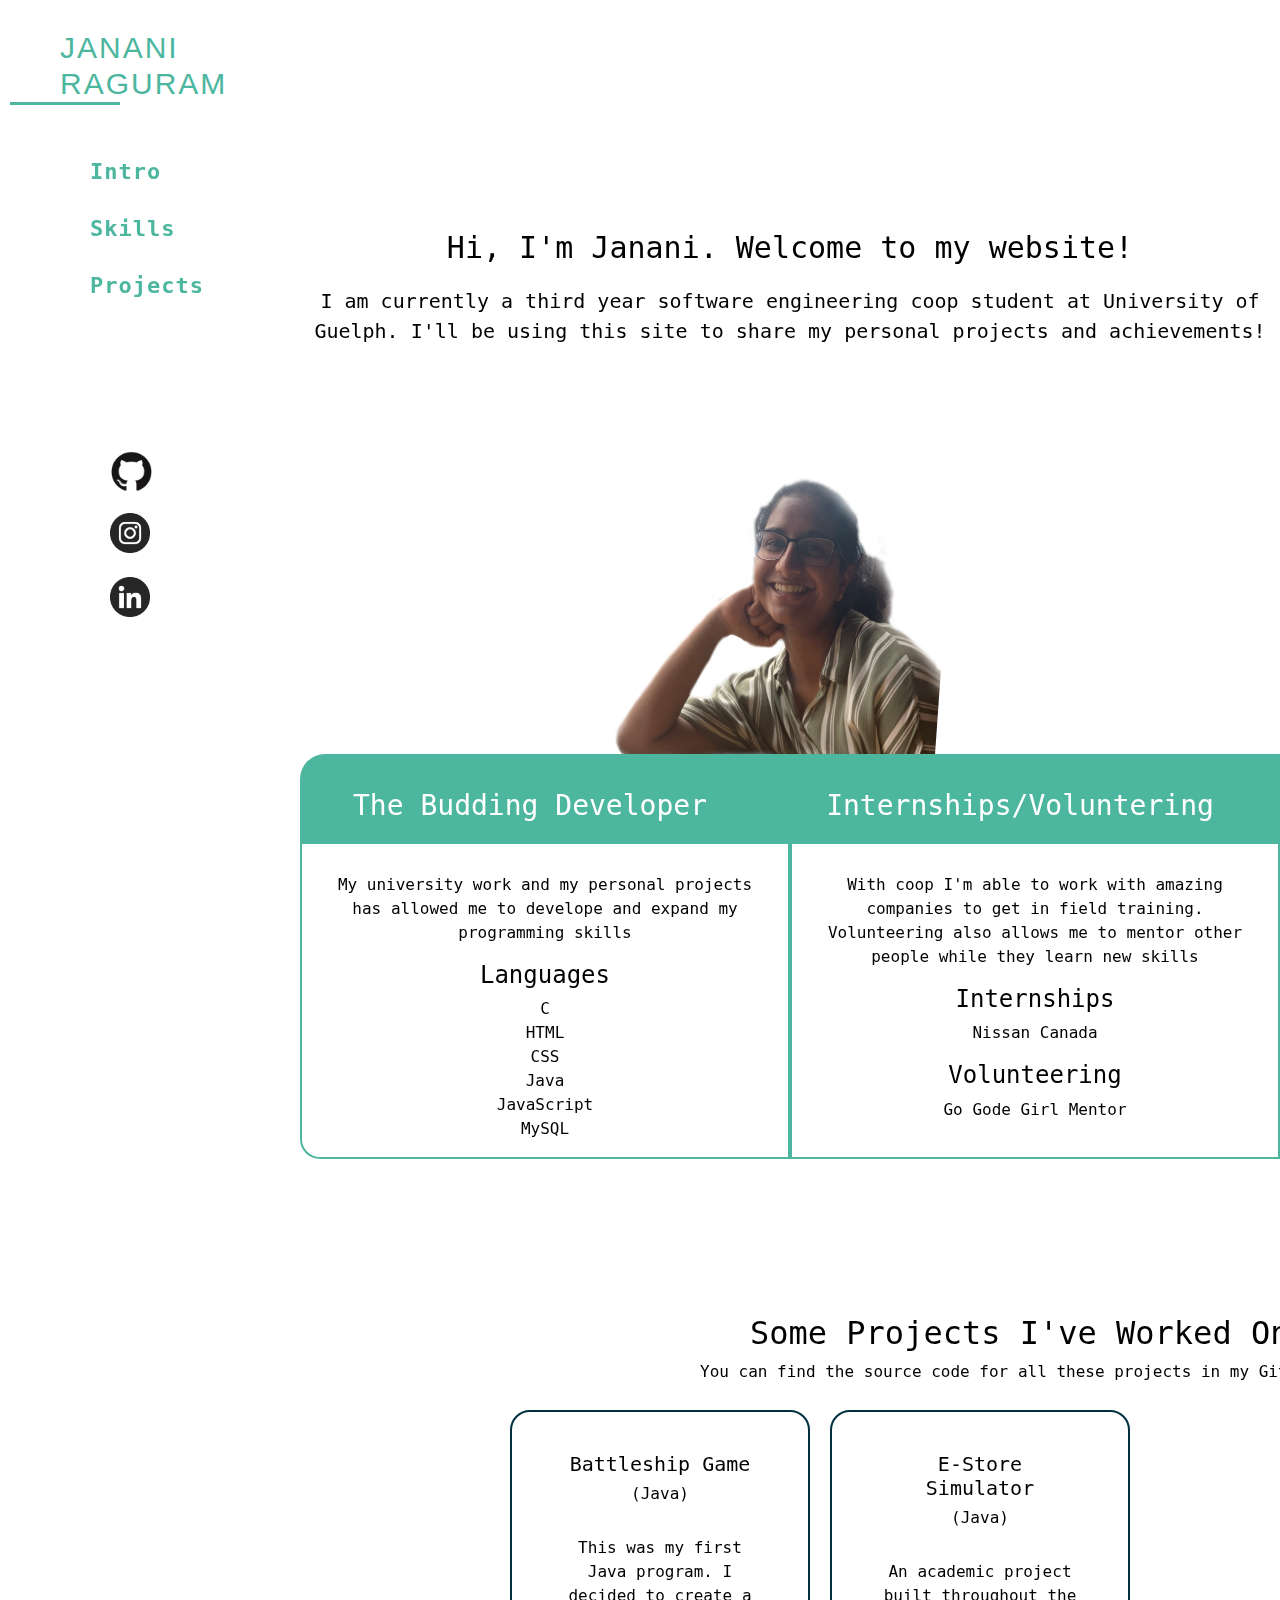
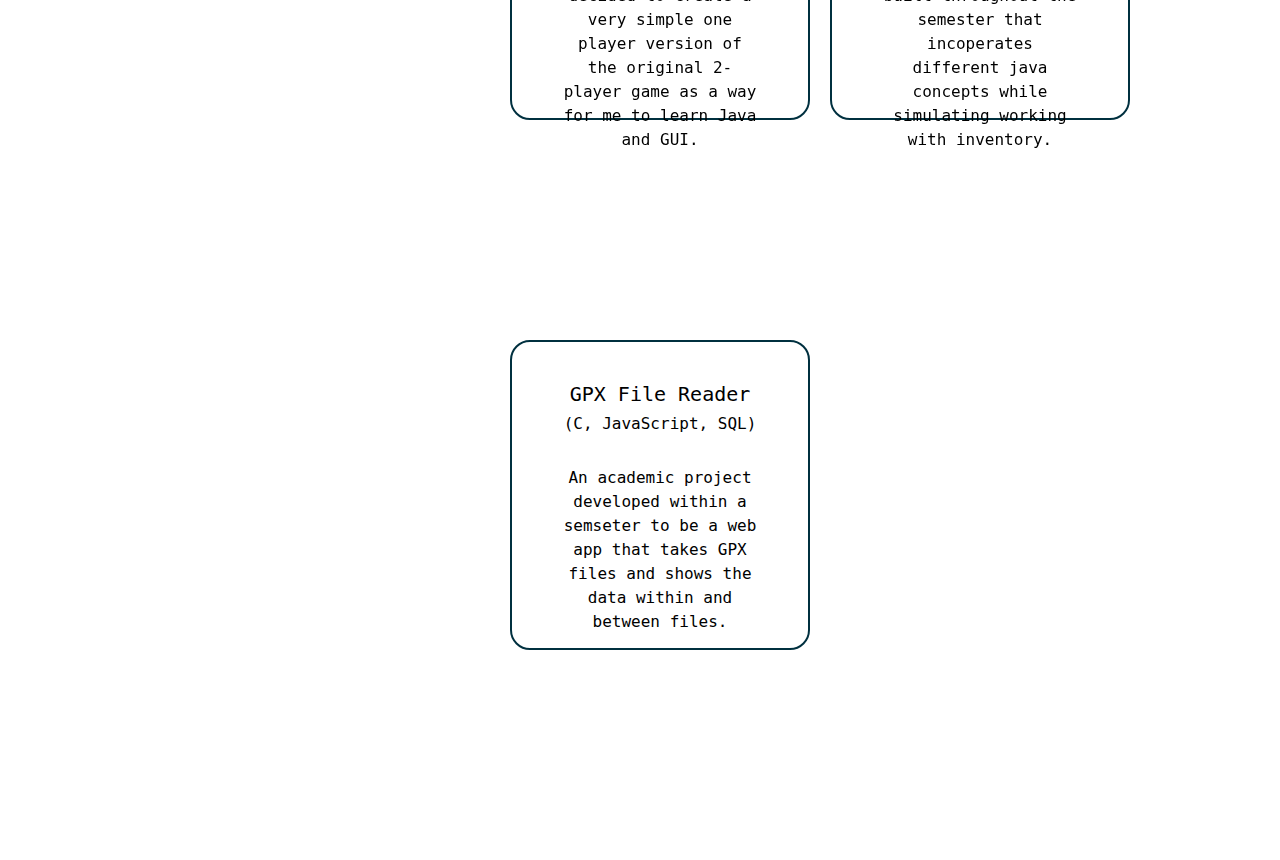
<file: index.html>
<!DOCTYPE html>
<html>
	<head>
		<title>J.R Home</title>
		<meta name="viewport" content="width=device-width, initial-scale=1">
	    <link rel="stylesheet" href="https://maxcdn.bootstrapcdn.com/bootstrap/4.0.0/css/bootstrap.min.css" integrity="sha384-Gn5384xqQ1aoWXA+058RXPxPg6fy4IWvTNh0E263XmFcJlSAwiGgFAW/dAiS6JXm" crossorigin="anonymous">
		<link rel="stylesheet" type="text/css" href="css/homepage.css">

	</head>
	<body>

		<h2 id="pgtitle">JANANI RAGURAM</h2>

		<div class="nav">
			<a href="#pgtitle">Intro</a>
			<a href="#skills">Skills</a>
			<a href="#projects">Projects</a>
			<!-- <a href="pages/aboutme.html"> About Me</a> -->
			<!-- <div class="dropdown"> -->
				<!-- <a class= "btn" href="pages/assignments.html">Projects</a> -->
				<!-- <div class="dropdown-elements">
					<a href="pages/assignments.html#mode1">Moduale 1</a>
				</div> -->
			<!-- </div> -->
			<!-- <div class="vl"></div> -->
			<div class="social">
				<a href="https://github.com/jananiRaguram" target="_blank"><img src="github.jpg" height="53px" width="53px" style="margin-left: -5px; margin-bottom: -9px;"> </a>
				<a href="https://www.instagram.com/janani.ragu/" target="_blank"><img src="Instagram_2.png" height="40px" width="40px"> </a>
				<a href="https://www.linkedin.com/in/jananiraguram/" target="_blank"><img src="Linkedin_2.png" height="40px" width="40px"> </a>
			</div>
		</div>
		<div id="intro">
			<h2>Hi, I'm Janani. Welcome to my website!</h2>
			<p> I am currently a third year software engineering coop student at University of<br>
				Guelph. I'll be using this site to share my personal projects and achievements!
			</p>
		</div>
	
		<div id="skills">
			<img id="dp" src="cutout2.png" width="330px" height="400px">

			<div class="box-divider">
				<div class="row">
					<div class="col">
						<h3>The Budding Developer</h3>
					</div>
					<div class="col">
						<h3>Internships/Voluntering</h3>
					</div>
					<div class="w-100"></div>
					<div class="col">
						<p>My university work and my personal projects has allowed me to develope and expand my programming skills</p>
						<ul>
							<h4>Languages</h4>
							<li>C</li>
							<li>HTML</li>
							<li>CSS</li>
							<li>Java</li>
							<li>JavaScript</li>
							<li>MySQL</li>
						</ul>
					</div>
					<div class="col">
						<p>With coop I'm able to work with amazing companies to get in field training. Volunteering also allows me to mentor other people while they learn new skills</p>
						<ul>
							<h4>Internships</h4>
							<li>Nissan Canada</li>					
						</ul>
						<ul>
							<h4>Volunteering</h4>
							<li>Go Gode Girl Mentor</li>
						</ul>
					</div>
				</div>
				
			</div>
		</div>

		<div id="projects">
			<h2>Some Projects I've Worked On</h2>
			<p style="margin-left:200px;">You can find the source code for all these projects in my GitHub Repo</p>
			
			<div class="row2">
				<div class="col2">
					<a href="https://github.com/jananiRaguram/Battleship" target="_blank">
						<div>
							<h5>Battleship Game</h5>
							<h6>(Java)</h6>
							<br>
							This was my first Java program. I decided to create a very simple one player version of the original 2-player game as a way for me to learn Java and GUI.
						</div>
					</a>
				</div>
				<div class="col2">
					<a href="https://github.com/jananiRaguram/EStore" target="_blank">
						<div>
							<h5>E-Store Simulator</h5>
							<h6>(Java)</h6>
							<br>
							An academic project built throughout the semester that incoperates different java concepts while simulating working with inventory.
						</div>
					</a>
				</div>
				<div class="col2">
					<a href="https://github.com/jananiRaguram/GPX-file-tracker" target="_blank">
						<div>
							<h5>GPX File Reader</h5>
							<h6>(C, JavaScript, SQL)</h6>
	
							<br>
							An academic project developed within a semseter to be a web app that takes GPX files and shows the data within and between files.
						</div>
					</a>
				</div>
			</div>		
			
		</div>
	
	</body>


</html>
</file>
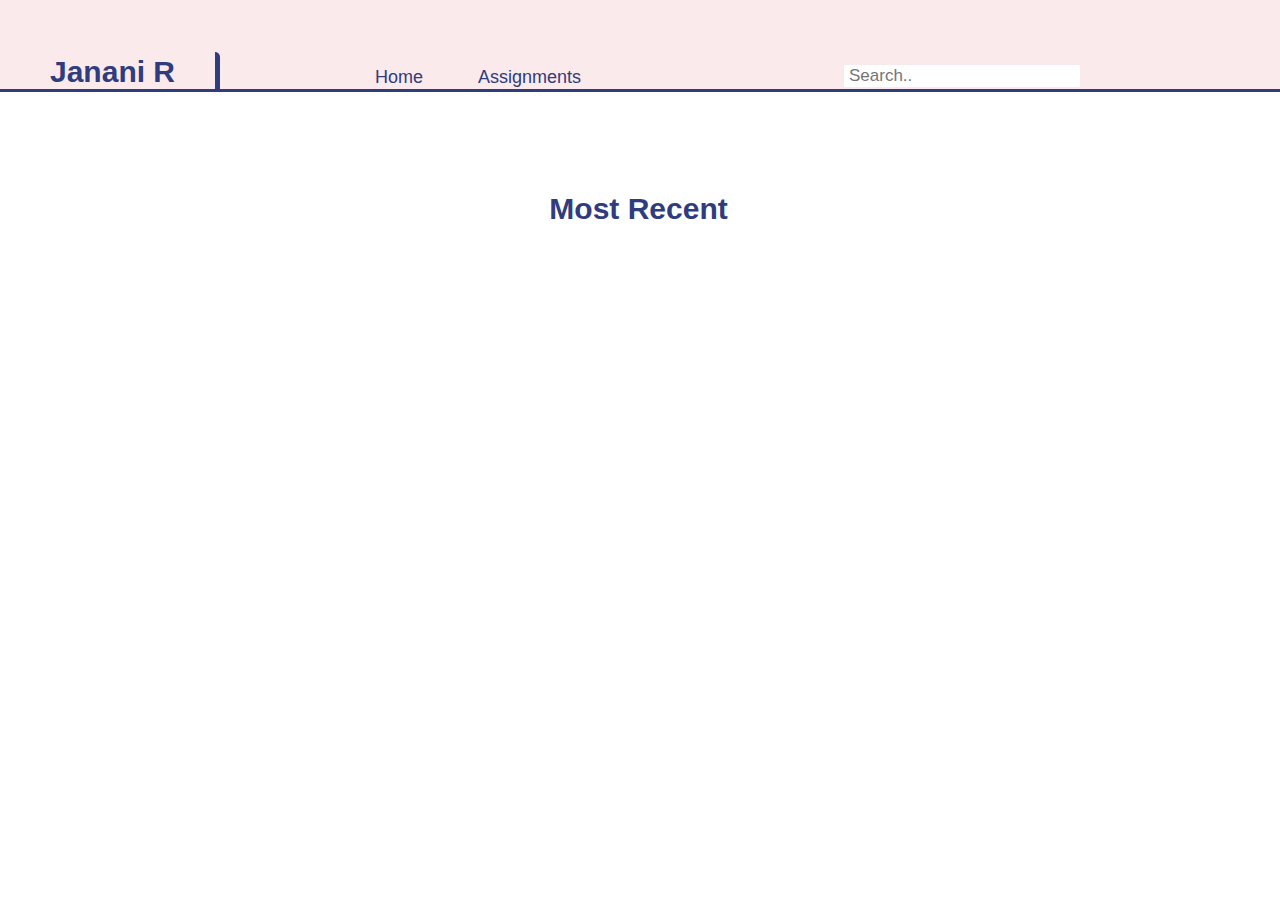
<file: comp sci website/index.html>
<!DOCTYPE html>
<html>
<head>
	<title>Janani's Site</title>

	<link rel="stylesheet" type="text/css" href="css/theme.css">

	<style type="text/css">

		* {
			box-sizing: border-box;
		}

		body {
			background-color: white;
			margin: 0;
		}

		h2 {
			background-color: #FBEAEB;
			background-size: auto;
			display: block;
			text-align: left;
			padding-top: 60px;
			padding-left: 50px;
			position: relative;
			bottom: 30px;
			color: #2F3C7E;
			border-bottom-style: solid;
			font-family: plaquette, sans-serif;
			font-size: 30px;

			}
	
		ul { 
		 	list-style-type: none;
		 	overflow: none;
		 	text-align: center;
		 	background-color: #FBEAEB;
		 	
		 }
		 
		 li a {
		 	float: left;
		 	display: block;
		 	color: #2F3C7E;
		 	padding: 12px 20px;
		 	margin:-55px 0px 40px 15px;
		 	position: relative;
		 	left: 300px;
		 	bottom: 37px;
		 	text-decoration:none; 
		 	font-family: plaquette, sans-serif;
			font-size: 18px;
		 }

		 li a:hover {
		 	background-color: #FADAEA;
		 	color: #263490;
		 	border-bottom: solid;
		 	max-height: 37px;

		 }


		.recent-list-style {
			list-style-type: none;
		 	overflow: none;
		 	background-color: white;
		 	position: relative;
		 	left: -152px;
		 	top: 45px;
		 	font-family: plaquette, sans-serif;
		 	color: #2F3C7E; 
			font-size: 15px;  	
		 }

		 .vl { 
		 	width: 5px;
		 	background-color:#2F3C7E;
		 	position: absolute;
		 	top: 52px;
		 	bottom: 100px;
		 	left: 215px;
		 	height: 40px;
		 	border-top-right-radius: 5px;
		 }

		 .topnav {
		 	overflow: hidden;
		 	color: black;
		 	position: absolute;
		 	top: 65px;
		 	right: 200px;

		 }

		 .topnav input[type=text] {
		 	border:none;
		 	font-size: 17px;
		 	padding-left: 5px;
		 	padding-right: 10px;
		 	font-family: plaquette, sans-serif;

		 }

	</style>
		
</head>
<body>

	<h2>Janani R</h2>

	<ul>
		<li><a href="index.html">Home</a></li>	
		<li><a href="pages/assignments.html">Assignments</a>
		</li>

	</ul>

	<div class="recent-list-style"align="center">
		<h1>Most Recent</h1>
	</div> 
	
	<div class="vl"></div>

	<div class="topnav">
		<input type="text" placeholder="Search..">
	</div>

	

</body>
</html>
</file>
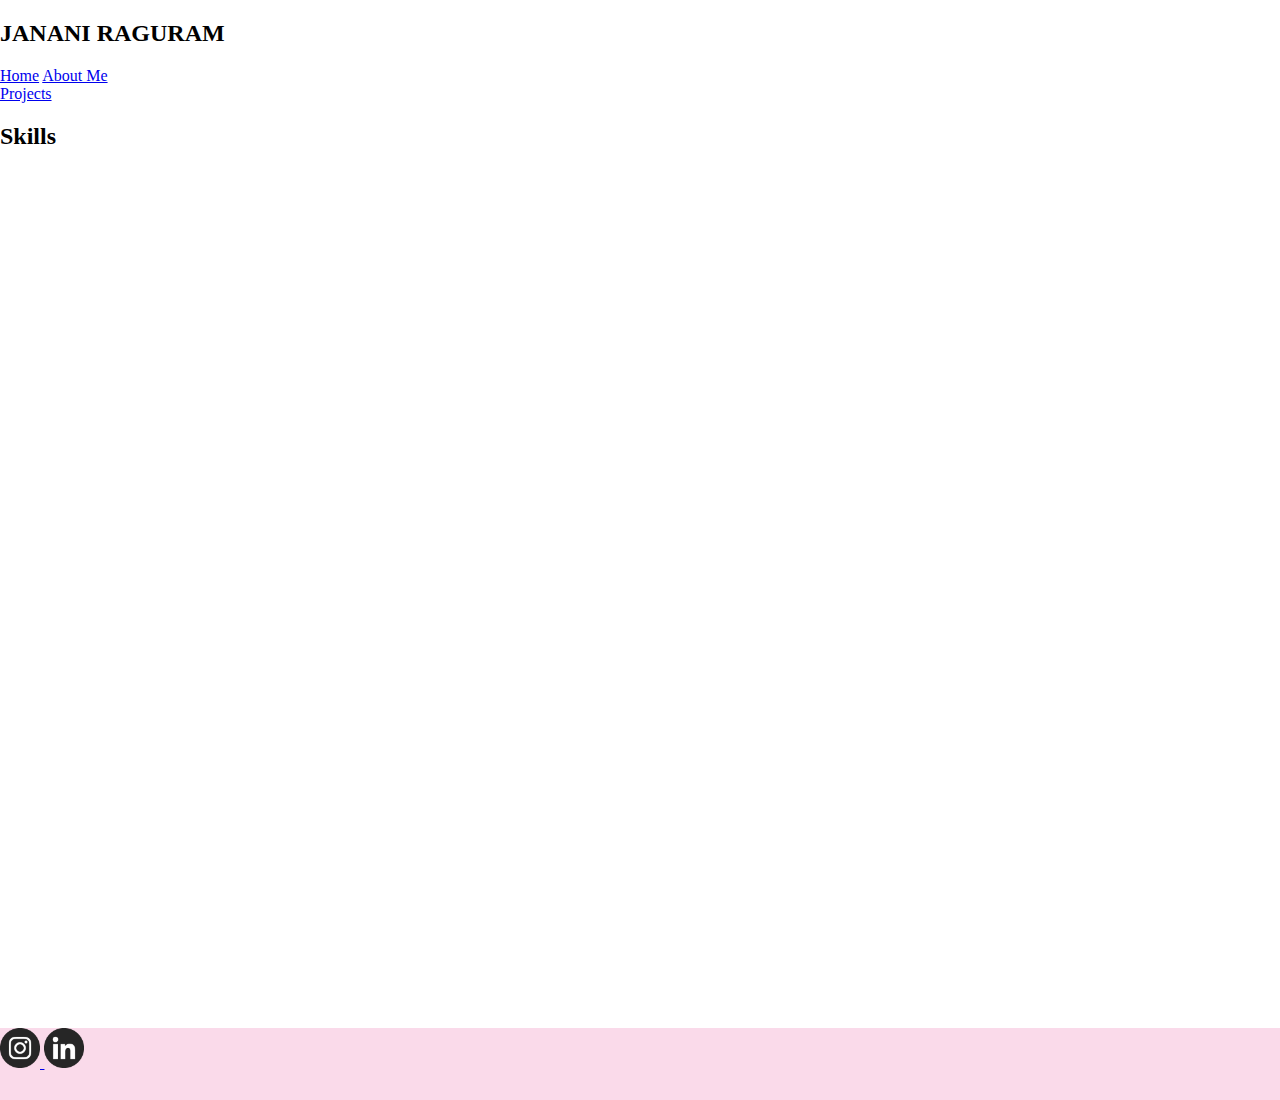
<file: pages/aboutme.html>
<!DOCTYPE html>
<html>
<head>
	<title>J.R About Me</title>

	<link rel="stylesheet" type="text/css" href="../css/aboutme.css">

</head>
<body>
	
	<h2 id="pgtitle">JANANI RAGURAM</h2>

	<div class="nav">
		<a href="../index.html">Home</a>
		<a id= "active" href="aboutme.html"> About Me</a>
		<div class="dropdown">
			<a class= "btn" href="../pages/assignments.html">Projects</a>
			<!-- <div class="dropdown-elements">
				<a href="pages/assignments.html#mode1">Moduale 1</a>
			</div> -->
		</div>
	</div>
	<div id= "skills">
		<h2>Skills</h2>
	</div>
	<!-- <h2 class="title">A Little About Me</h2> -->

	<!-- <p>Welcome to my website! If you didn't already know, my name is Janani. -->
	<!-- I am a first year Software Engineering student at the University of Guelph.</p> -->
	
	<!--from w3schools how to create 2 columns-->
	<!-- <div class="row"> 
		<div class="column">
			<h2>Tech Experience</h2>
			<ol>
				<li> Programming Languages</li> 
					<ul> 
						<li>javascript</li>
						<li>c language</li>
						<li>some experience with python</li>
					<ul>
				<li>Photography:</li>
					<ul>
						<li>lightroom</li>
						<li>photoshop</li>
					</ul>
			</ol>
		</div>
		<div class="column">
			<h2>Extra-Curriculars</h2>
			<ol>
				<li>Clubs (highschool):</li>
					<ul>
						<li>Student Athletic Association</li>
						<li>Interact club</li>
					</ul>
				<li> CLubs (currently):</li>
					<ul>
						<li> SoCIS</li>
						<li> GWICS</li>
				<li>Sports (highschool):</li>
					<ul>
						<li>badminton</li>
						<li>basketball</li>
						<li>ultimate frisbee</li>
						<li>soccer</li>
					</ul>
			</ol>
		</div>
	</div>
	 -->
	<footer class="social">
			<a href="https://www.instagram.com/janani.ragu/" target="_blank"><img src="../Instagram_2.png" height="40px" width="40px"> </a>
			<a href="https://www.linkedin.com/in/jananiraguram/" target="_blank"><img src="../Linkedin_2.png" height="40px" width="40px"> </a>

	</footer>
	

</body>
</html>
</file>
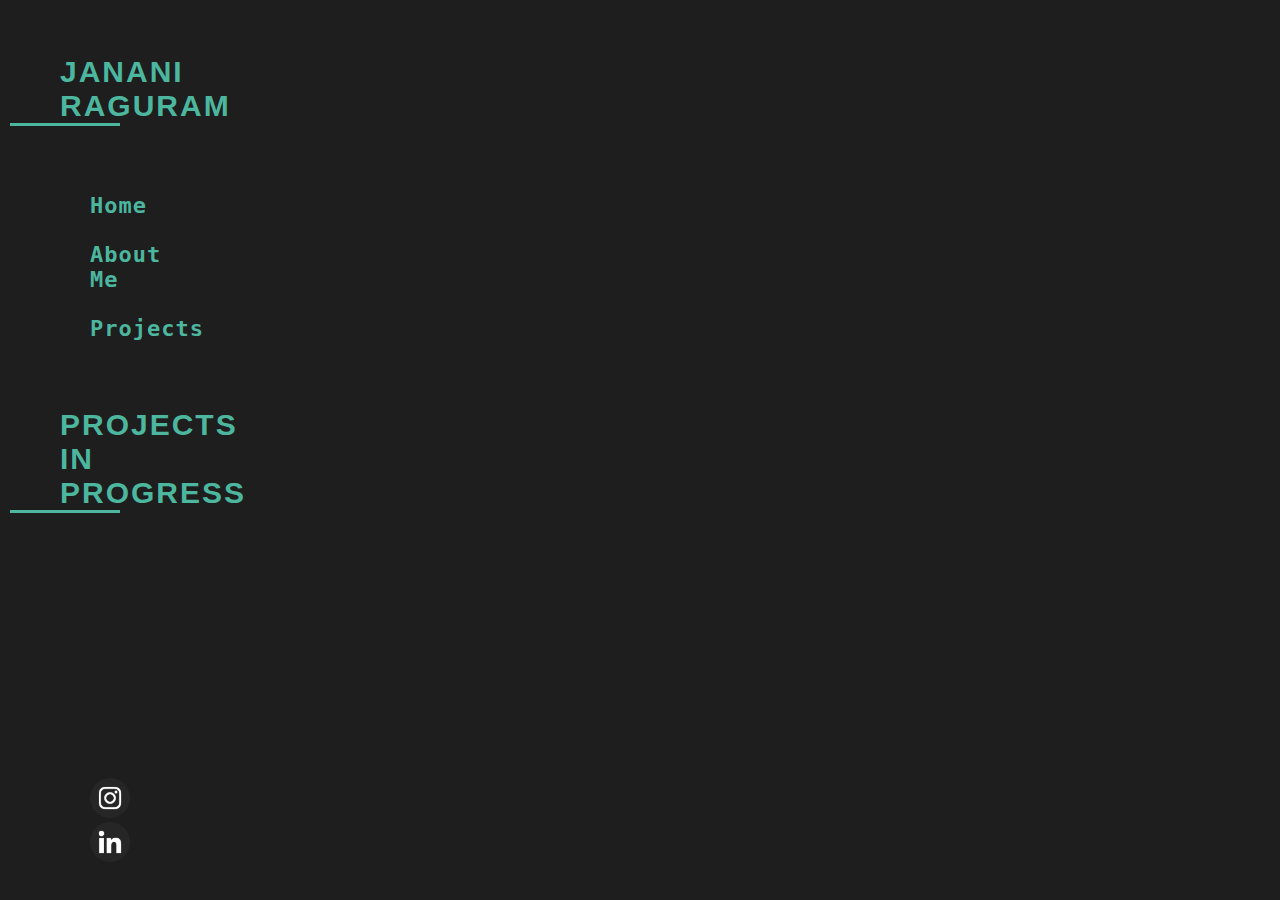
<file: pages/assignments.html>
<!DOCTYPE html>
<html>
<head>
	<title>J.R</title>
	<link rel="stylesheet" type="text/css" href="../css/projects.css">
	<script type="text/javascript" src="../js/main.js">
	</script>
	<script type="text/javascript" src="../js/negnumber.js">
	</script>
	<script type="text/javascript" src="../js/orderednumbers.js">
	</script>
	<script type="text/javascript" src="../js/guessnumber.js">
	</script>
	<script type="text/javascript" src="../js/module4.js">
	</script>
	<script type="text/javascript" src="../js/encrypt.js"></script>
	<script type="text/javascript" src="../js/decrypt.js"></script>



</head>
<body>

	<h2 id="pgtitle">JANANI RAGURAM</h2>

	<div class="nav">
		<a href="../index.html">Home</a>
		<a href="../pages/aboutme.html"> About Me</a>
		<div class="dropdown">
			<a id= "active" class= "btn" href="pages/assignments.html">Projects</a>
			<!-- <div class="dropdown-elements">
				<a href="pages/assignments.html#mode1">Moduale 1</a>
			</div> -->
		</div>
	</div>

	<h2>PROJECTS IN PROGRESS</h2>
	<!-- <a href="#top">
		<h1>Projects</h1>
	</a>

	<div class="sidenav">
		<a href="#mode1">Module 1</a>
		<a href="#mode2">Module 2</a>
		<a href="#mode3">Module 3</a>
		<a href="#mode4">Module 4</a>
	</div> 
	
	<div id="mode1">
		<h3>Module 1</h3>
	</div>

	<div class="link1">
		<button onclick="biggerNumber()">Find the bigger number</button>
			<p id='practice1'></p>
	</div>

	<div class = "link1plus">
			<button onclick="negNumber(-2,4,5)">Find the Negative Number</button>
			<p id= 'practice2'></p>
		<button onclick="numberOrder()">Ordering Numbers</button>
			<p id='practice3'></p>
	</div>

	<div id="mode2">
		<h3>Module 2</h3>
	</div>

	<div class="link2">
		<button onclick="guessNumber()"> Guess The Number
		</button>
		<p id="findNumber"></p>
	</div>

	<div id="mode3">
		<h3>Module 3</h3>
	</div>

	<div class="link3">
		<button onclick= 'lengthOfString()'>finding the length of this string</button>
			<p id='stringLength'></p>
		<button onclick="everyOtherLetter()">click here to capitalize everyother letter of "apple"</button>
			<p id='stringUpper'></p>
	</div>
	<div id="mode4">
		<h3>Module 4</h3>
	</div>
	<div class="link4">
		<button onclick="secret()">Encrypt a message </button>
			<p id="ciphertext"></p>
		<button onclick="decrypt()">decrypt message</button>
			<p id="message"></p>
	</div>
 -->
	<footer class="social">
			<a href="https://www.instagram.com/janani.ragu/"><img src="../Instagram_2.png" height="40px" width="40px"> </a>
			<a href="https://www.linkedin.com/in/jananiraguram/"><img src="../Linkedin_2.png" height="40px" width="40px"> </a>

	</footer>


</body>
</html>
</file>
<file: css/homepage.css>
* {
	box-sizing: border-box;
	scroll-behavior: smooth;
	position: relative;
}

body {
	/* background-color:#1e1e1e; */
	background-color:white;
	scroll-behavior: smooth;
	margin: 0;
	overflow-y: auto;
	color: black;
}

#pgtitle{
	/* background-color: #1E1E1E; */
	background-size: auto;
	display: block;
	text-align: left;
	padding-top: 60px;
	padding-left: 50px;
	position: relative;
	bottom: 30px;
	color: #4cb69f;
	border-bottom-style: solid;
	margin-right: 1160px; 
	margin-left: 10px;
	font-family: plaquette, sans-serif;
	font-size: 30px;
	letter-spacing: 2px;
}

#intro{
	margin-top: 100px;
	text-align: center;
	margin-left: 300px;
	font-family: dejaVu Sans Mono, monospace;
	position: relative;
	/* background-color: white; */
	padding-top: 55px;
	/* border: 2px; */

}

#intro h2{
	margin-top: -60px;
	font-size: 30px;
}

#intro p{
	margin-top: 20px;
	font-size: 20px;
}

#dp{
	margin-right:20px;
	transform: rotate(4deg);
	margin-bottom: -52px;
}

.nav {
	text-align: left;
	overflow: none;
	list-style-type: none;
	position: fixed;
}

/*drop down css from w3 schools:  https://www.w3schools.com/howto/howto_css_dropdown.asp*/
.dropdown {
  position: relative;
  display: inline-block;
}

.dropdown a#active{
	color: black;
}

.dropdown-elements {
  display: none;
  position: absolute;
}

.dropdown-elements a {
  padding: 12px 16px;
  text-decoration: none;
  display: block;
}

.dropdown-elements a:hover {background-color: #ddd;}

.dropdown:hover .dropdown-elements {display: block;}

.dropdown:hover .btn {
	color: black;
	padding: 12px 20px;
}

.nav a{
	display: block;
	color: #4cb69f;
	padding-top: 20px;
	margin-left: 70px;
	margin-right: 1300px; 
	padding: 12px 20px;
	position: relative;
	text-decoration:none; 
	font-family: dejaVu Sans Mono, monospace;
	font-size: 22px;
	font-weight: bold;
	font-stretch: semi-expanded;
	letter-spacing: 1px;

}

.nav a:hover {
	color: black;
	text-decoration: underline;
}

.nav a.active{
	color: black;
}

.recent-list-style {
	background-color: transparent;
	position: relative;
	left: -190px;
	top: 45px;
	font-family: plaquette, sans-serif;
	color: #00303F ; 
	font-size: 15px; 
	text-align: center; 	
}
/*
.vl { 
	width: 2px;
	background-color: #4cb69f;
	position: fixed;
	top: 90px;
	left: 374px;
	height: 80px;
}
*/
.links{
	position: relative;
	left: 300px;
	top:80px;
	display: block;
	margin-left: 40px;
	float: left;
	text-align: center;
	text-decoration: none;
}

.links img{
	margin-right: 30px;
	border:solid;
	display: block;
	position: relative;
	color: #00303F;
}

.links a {
	text-decoration: none;
	color: #00303F;
}

.links a:hover {
	text-decoration: underline;
}

.social{
	position: fixed;
	margin-top: 100px;
}
.social a{
	position: relative;
	left: 60px;
	top: 190px;
	margin-right: 20px;
	margin-left: 30px;
	background-color: transparent;
	display: block;
}

#skills{
	text-align: center;
	margin-left: 300px;
	font-family: dejaVu Sans Mono, monospace;
	margin-top: 60px;
	padding-bottom: 40px;
	background-color: white;
	box-sizing: content-box;
	/* margin-bottom: 100px; */
}

.box-divider{
	height:90px;
	background-color: #4cb69f;
	border-top-left-radius: 25px;
}

.row{
	height: 380px;
	margin-right: 15px;
	text-align: center;
	border-top-left-radius: 20px ;
}

.col:not(:nth-child(1),:nth-child(2)){
	border: 2px solid #4cb69f;
	left:15px;
	padding-top: 40px;
}

.col:nth-child(4){
	border-bottom-left-radius: 20px;
}

.col p{
	padding-right: 20px;
	padding-left: 20px;
}

.col h3{
	margin-top: 35px;
	color: white;
}

.col ul{
	text-align: center;
	list-style-type: none;
	right:20px;
}


#projects{
	/* display: flex;
  	flex-wrap: wrap; */
	font-family: dejaVu Sans Mono, monospace;
	margin-left: 400px;
	margin-top: 430px;
}

#projects h2, #projects p{
	margin-left: 250px;
}

.col2{
	margin: 10px;
	margin-bottom: 210px;
	width: 300px;
	height: 310px; 
	/* padding: 20px 30px 40px 30px; */
	float: left;
	border: 2px solid #00303F;
	border-radius: 20px;
	text-align: center;
}

#projects{
	left:100px;
}

.col2:hover{
	background-color: black;
}

.col2 a{
	margin-top: -10px;
	color: black;
	padding: 50px;
	display: inline-block;
}

.col2 a:hover{
	color: white;
	text-decoration: none;
}
</file>
<file: comp sci website/css/theme.css>
* {
	box-sizing: border-box;
}

body {
	background-color: white;
	margin: 0;
}

h2 {
	background-color: #FBEAEB;
	background-size: auto;
	display: block;
	text-align: left;
	padding-top: 60px;
	padding-left: 50px;
	position: relative;
	bottom: 30px;
	color: #2F3C7E;
	border-bottom-style: solid;
	font-family: plaquette, sans-serif;
	font-size: 30px;
}
	
ul { 
 	list-style-type: none;
 	overflow: none;
 	text-align: center;
 	background-color: #FBEAEB;	
 }
		 
li a {
 	float: left;
 	display: block;
 	color: #2F3C7E;
 	padding: 14px 20px;
 	margin:-55px 0px 40px 15px;
 	position: relative;
 	left: 300px;
 	bottom: 37px;
 	text-decoration:none; 
 	font-family: plaquette, sans-serif;
	font-size: 20;
}

li a:hover {
 	background-color: white;
 	border-bottom: solid;
}

h3 {
	float: left;	 	
}
</file>
<file: css/aboutme.css>
* {
	box-sizing: border-box;
	}

		body {
			background-color: white;
			margin: 0;
			overflow: scroll;
			overflow-x: hidden;
		}

		.pgtitle{
			background-color: #FADAEA;
			background-size: auto;
			display: block;
			text-align: left;
			padding-top: 60px;
			padding-left: 50px;
			position: relative;
			bottom: 30px;
			color: #2F3C7E;
			border-bottom-style: solid;
			font-family: plaquette, sans-serif;
			font-size: 30px;
			}
	
		ul { 
		 	list-style-type: none;
		 	overflow: none;
		 	text-align: center;
		 	background-color: #FBEAEB;
		 	
		 }
		 
		 li a {
		 	float: left;
		 	display: inline;
		 	color: #2F3C7E;
		 	padding: 12px 20px;
		 	margin:-55px 0px 40px 15px;
		 	position: relative;
		 	left: 420px;
		 	bottom: 37px;
		 	text-decoration:none; 
		 	font-family: plaquette, sans-serif;
			font-size: 18px;
		 }

		 li a:hover {
		 	background-color: #FBEAEB;
		 	color: #263490;
		 	border-bottom: solid;
		 	max-height: 37px;
		 }

		 .vl { 
		 	width: 5px;
		 	background-color:#2F3C7E;
		 	position: absolute;
		 	top: 52px;
		 	bottom: 100px;
		 	left: 400px;
		 	height: 40px;
		 	border-top-right-radius: 5px;
		 }
		 
		 h1{
		 	float: left;
		 	position: fixed;
		 	left: 150px;
		 	color: #2F3C7E;
		 	font-family: plaquette, sans-serif;
		 	font-size: 30px;
		 	padding-left:30px;
		 	padding-right: 30px;
		 	top: 150px;
		 	}
		 p{
		 	font-size:20px;
		 	text-align: center;
		 	margin-top: 50px;
		 	margin-left: 400px; 
		 	width: 50%;
		 	font-family: plaquette, sans-serif;

		 }

		 .title{
		 	text-align: center;
		 	margin-top: 100px;
		 	margin-left: 60px;
		 	font-family: plaquette, sans-serif;
		 	color: #2F3C7E;
			font-size: 30px;
		 }

		 .row {
		 	display: table;
		 	position: relative;
		 	left: 540px;
		 	top: 40px;
		 	background-color: #FBEAEB;
		 	padding: 20px;
		 	padding-right: -10px;
		 }

		 .column{
		 	float: left;
		 	margin: 0px 10px 10px 0px;
		 	padding: 10px;
		 }

		 .column h2 {
		 	border-bottom: solid;
		 }

		 .column  ul{
		 	text-align: left;
		 	margin-top: 10px;
		 	list-style-type: disc;
		 }

		 .column li{
		 	margin-top: 5px;
		 }

		 .row, .column {
		 	font-family: plaquette, sans-serif;

		 }

		  .social {
		 	position: absolute;
		 	font-family: plaquette, sans-serif;
		 	height: 50px;
		 	bottom: -200px;
		 	left: 0px;
		 	height: 8%;
		 	width: 100%;
       		background-color: #FADAEA;
       		color: #2F3C7E;
		 }

		 .social li{
		 	position: relative;
		 	float: left;
		 	bottom: 39px;
		 	margin-right: 20px;
		 	margin-left: 30px;
		 	left: 65px;
		 }

		 .social h3 {
		 	margin-left: 9px;
		 }
</file>
<file: css/projects.css>
* {
	box-sizing: border-box;
}

body {
	background-color:#1E1E1E ;
	margin: 0;
	/*overflow: scroll;*/
	overflow-x: hidden;
}

h2 {
	background-color: #1E1E1E;
	background-size: auto;
	display: block;
	text-align: left;
	padding-top: 60px;
	padding-left: 50px;
	position: relative;
	bottom: 30px;
	color: #4cb69f;
	border-bottom-style: solid;
	margin-right: 1160px; 
	margin-left: 10px;
	font-family: plaquette, sans-serif;
	font-size: 30px;
	letter-spacing: 2px;
}


.nav {
	text-align: left;
	overflow: none;
	list-style-type: none;

}

.nav a{
	display: block;
	color: #4cb69f;
	padding-top: 20px;
	margin-left: 70px;
	margin-right: 1300px; 
	padding: 12px 20px;
	position: relative;
	text-decoration:none; 
	font-family: dejaVu Sans Mono, monospace;
	font-size: 22px;
	font-weight: bold;
	font-stretch: semi-expanded;
	letter-spacing: 1px;

}

.nav a:hover {
	color: white;
	text-decoration: underline;
}

.nav a.active{
	color: white;
}

.recent-list-style {
	background-color: transparent;
	position: relative;
	left: -190px;
	top: 45px;
	font-family: plaquette, sans-serif;
	color: #00303F ; 
	font-size: 15px; 
	text-align: center; 	
}

.vl { 
	width: 5px;
	background-color: #CAE4DB;
	position: absolute;
	top: 52px;
	bottom: 100px;
	left: 400px;
	height: 40px;
	border-top-right-radius: 5px;
}

.links{
	position: relative;
	left: 300px;
	top:80px;
	display: block;
	margin-left: 40px;
	float: left;
	text-align: center;
	text-decoration: none;
}

.links img{
	margin-right: 30px;
	border:solid;
	display: block;
	position: relative;
	color: #00303F;
}

.links a {
	text-decoration: none;
	color: #00303F;
}

.links a:hover {
	text-decoration: underline;
}


.social a{
	position: relative;
	left: 60px;
	top: 210px;
	margin-right: 20px;
	margin-left: 30px;
	background-color: transparent;
	display: block;
}



.sidenav {
	position: fixed;
	top: 270px;
	float: left;
	left: 205px;
	width: 150px;
}

.sidenav a {
	display: block;
	color: #33363b;
	font-family: plaquette, sans-serif;
	font-size: 20px;
	text-decoration: none;
	margin-top: 30px;
}

.sidenav a:hover{
	text-decoration: underline;
}

h3 {
	position: relative;
	right: 400px;
	font-family: plaquette, sans-serif;
	font-size: 25px;
	color: #33363b;
	margin-top: 100px;
	float: right;
}

#mode1{
	position: relative;
	right:200px;
	top:30px;
	float: right;
	margin-right: 20px;
	height: 390;
}

.link1 img {
	float: right;
	position:relative;
	top: 200px;
	display: block;
	right: 280px;
	border: solid;
	margin-bottom: 40px;
	border-color: #33363b;
	border-radius: 10px;
}

#mode2{
	position: absolute;
	right: 200px;
	float: right;
	margin-right: 20px;
	bottom: -80px;
}

.link2 button {
	padding: 20px;
	font-size: 16px;
	text-align: center;
	background-color:#4cb69f;
	text-decoration:none;
	border:solid;
	border-color: #33363b;
	border-radius: 10px;
	margin-right: 100px;
	position: relative;
	left: 315px;
	display: block;
	bottom: -670px;

}

.link2 button:hover{
	background-color: #f1a3ae;
	border-color:#33363b ;
}

.link2plus button{
	padding: 20px;
	font-size: 16px;
	text-align: center;
	background-color:#4cb69f;
	text-decoration:none;
	border:solid;
	border-color: #33363b;
	border-radius: 10px;
	margin-right: 100px;
	position: relative;
	left: 748px;
	display: block;
	bottom: -670px;

}

.link2plus button:hover{
	background-color: #f1a3ae;
	border-color:#33363b ;
}

.link2 p{
	position: relative;
	left: 410px;
	display: block;
	bottom: -670px;
	text-align: center;
}

.link2plus p{
	position: relative;
	left: 420px;
	display: block;
	bottom: -670px;
	text-align: center;
}

#practice3{
	left: 390px;
}

#mode3{
	position: absolute;
	right: 200px;
	float: right;
	margin-right: 20px;
	bottom: -470px;
}

.link3 button{
	padding: 20px;
	font-size: 16px;
	text-align: center;
	background-color:#4cb69f;
	text-decoration:none;
	border:solid;
	border-color: #33363b;
	border-radius: 10px;
	width: 300px;
	position: absolute;
	left: 710px;
	margin-right: 20px;
	bottom: -550px;
}

.link3 button:hover{
	background-color: #f1a3ae;
	border-color:#33363b ;
}

.link3 p {
	position: absolute;
	bottom: -600px;
	left: 760px;

}

#mode4{
	position: absolute;
	right: 200px;
	float: right;
	margin-right: 20px;
	bottom: -700px;
}

.link4 button{
	padding: 20px;
	font-size: 16px;
	text-align: center;
	background-color:#4cb69f;
	text-decoration:none;
	border:solid;
	border-color: #33363b;
	border-radius: 10px;
	margin-left: 8px;
	margin-right: 80px;
	position: relative;
	bottom: -1060px;
	left: 700px;
	width: 300px;

}

.link4 button:hover{
	background-color: #f1a3ae;
	border-color:#33363b ;
}

.link4 p{
	position: relative;
	bottom: -1050px;
	left: 740px;
}

#mode5{
	position: absolute;
	right: 200px;
	float: right;
	margin-right: 20px;
	bottom: -1030px;
}
.link5 button{
	padding: 20px;
	font-size: 16px;
	text-align: center;
	background-color:#4cb69f;
	text-decoration:none;
	border:solid;
	border-color: #33363b;
	border-radius: 10px;
	margin-left: 8px;
	margin-right: 80px;
	position: relative;
	bottom: -1210px;
	left: 700px;
	width: 300px;

}

.link5 button:hover{
	background-color: #f1a3ae;
	border-color:#33363b ;
}

.link5 p{
	position: relative;
	bottom: -1210px;
	left: 840px;
}


#stringUpper{
	position: relative;
	bottom: -1050px;
	left: 825px;
}
</file>
